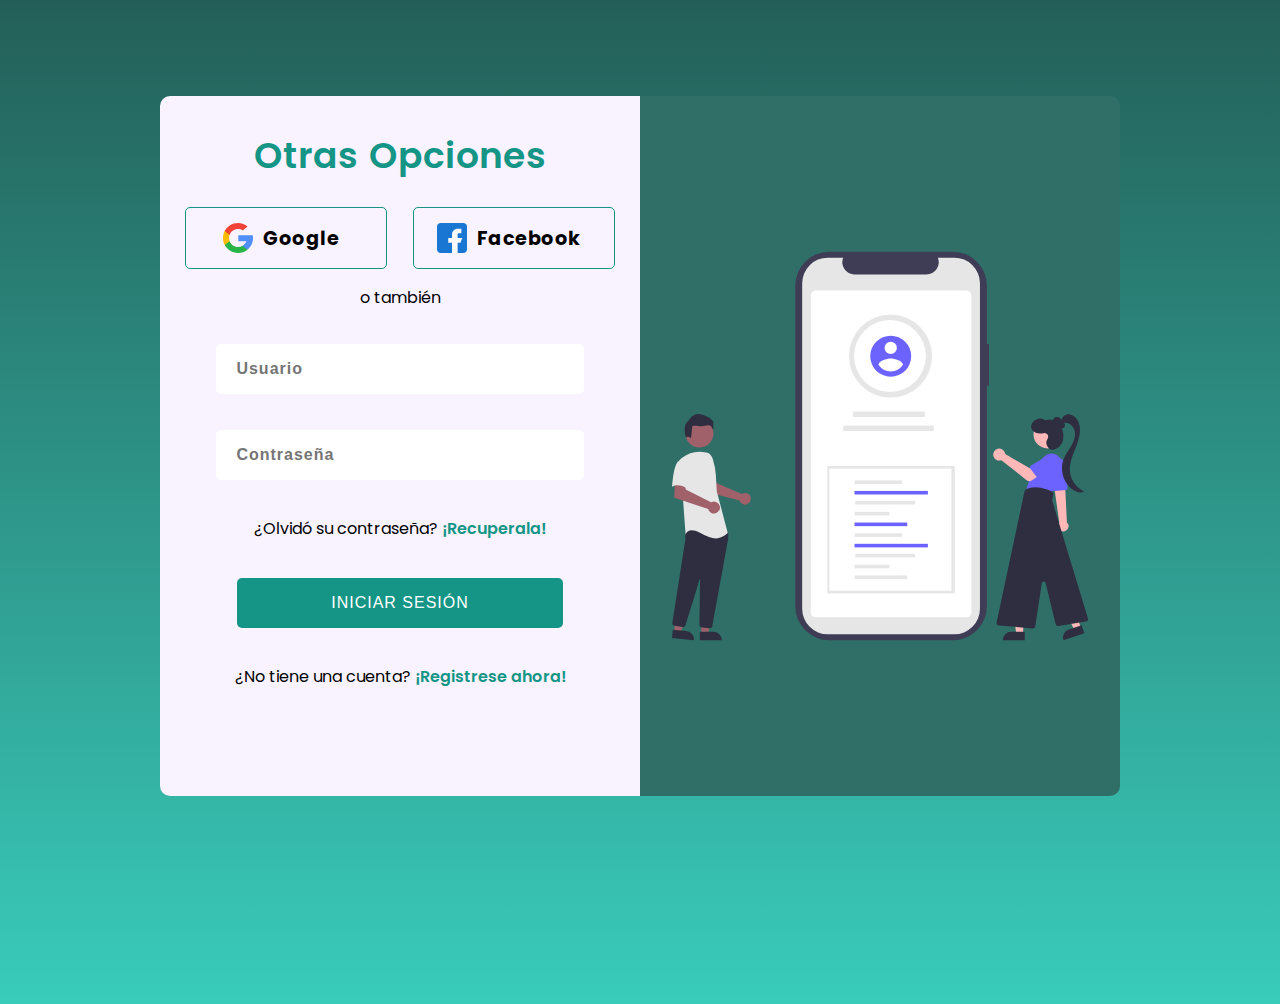
<file: login.html>
<!DOCTYPE html>

<html lang="es">
    <head>
        <meta charset="UTF-8">
        <meta name="viewport" content="width=device-width, initial-scale=1.0">
        <link rel="stylesheet" href="styles/login_styles.css">

        <title>Inicio de sesión</title>
    </head>
    <body>
          <div class="login-container">
              <div class="login-info">
                <h1 class="title">Otras opciones</h1>
                <div class="other-login">
                    <div class="login-element">
                        <img src="images/google.svg" alt="google">
                        <span>Google</span>
                    </div>
                    <div class="login-element">
                        <img src="images/facebook.svg" alt="facebook">
                        <span>Facebook</span>
                    </div>
                </div>
                <p>o también</p>
                <form class="inputs-container">
                    <input class="input" type="text" placeholder="Usuario">
                    <input class="input" type="text" placeholder="Contraseña">
                    <p>¿Olvidó su contraseña? <span class="span">¡Recuperala!</span></p>
                    <button class="btn">Iniciar sesión</button>
                    <p>¿No tiene una cuenta? <span class="span">¡Registrese ahora!</span></p>
                </form>
              </div>
                <img class="image-container" src="images/login.svg" alt="log">
          </div>

    </body>
</html>
</file>
<file: styles/login_styles.css>
@import url('https://fonts.googleapis.com/css2?family=Poppins:wght@400;600;700&display=swap');

:root {
    --login-bg:#f8f3ff;
    --title-bg: #149586;
    --button-bg: #149586;
    --light-pink: #149586;
    --image-bg:  #2f6f68 ;
}

body {
    height: 100vh;
    font-family: 'Poppins', sans-serif;
    background-image: linear-gradient(to top, #39ccbb 0%, #235f58 100%);
}

.login-container {
    height: 43.75em;
    width: 60em;
    margin: 6em auto;
    border-radius: 10px;
    display: flex;
    justify-content: space-between;
    overflow: hidden;
}

.login-info {
    width: 50%;
    display: flex;
    flex-direction: column;
    align-items: center;
    text-align: center;
    padding-top: 0.5rem;
    background-color: var(--login-bg);
}

.image-container {
    padding: 2rem;
    width: 50%;
    background-color: var(--image-bg);
    box-sizing: border-box;
}

.title {
    text-transform: capitalize;
    font-size: 2.25rem;
    font-weight: 600;
    letter-spacing: 1px;
    color: var(--title-bg);
}

.other-login {
    width: 100%;
    display: flex;
    justify-content: space-evenly;
    cursor: pointer;
}

.login-element {
    width: 12.5rem;
    height: 3.75rem;
    font-size: 1.2rem;
    font-weight: 700;
    letter-spacing: 0.5px;
    border-radius: 5px;
    border: 1px solid var(--button-bg);
    display: flex;
    justify-content: center;
    align-items: center;
}

.login-element img {
    width: 1.875rem;
    height: 1.875rem;
    position: relative;
    top: 0;
    left: -0.625rem;
}

.login-element:hover {
    background-color: #149586;
}

.login-info-container > p {
    font-size: 1.25em;
    margin-top: 1.5em;
}

.inputs-container {
    height: 55%;
    width: 85%;
    display: flex;
    flex-direction: column;
    justify-content: space-around;
    align-items: center;
}

.input, .btn {
    width: 90%;
    height: 3.125rem;
    font-size: 1em;
}

.input {
    padding-left: 20px;
    border: none;
    border-radius: 5px;
    font-weight: 600;
    letter-spacing: 1px;
    box-sizing: border-box;
}

.input:hover {
    border: 2px solid var(--button-bg);
}

.btn {
    width: 80%;
    letter-spacing: 1px;
    text-transform: uppercase;
    color: white;
    border: none;
    border-radius: 5px;
    background-color: var(--button-bg);
    cursor: pointer;
}

.inputs-container p {
    margin: 0;
}

.span {
    color: var(--light-pink);
    font-weight: 600;
    cursor: pointer;
}

@media screen and (max-width: 1000px) {
    .login-container {
        width: 70%;
        margin-top: 3rem;
    }
    .login-info-container {
        width: 100%;
        border-radius: 5px;
    }
    
    .image-container {
        display: none;
    }  
}

@media screen and (max-width: 650px) {
    .login-container {
        width: 90%;
    }
}

@media screen and (max-width: 500px) {
    .login-container {
        height: 90%;
    }

    .social-login {
        flex-direction: column;
        align-items: center;
        height: 30%;
    }

    .login-info-container > p {
        margin: 0;
    }
}
</file>
